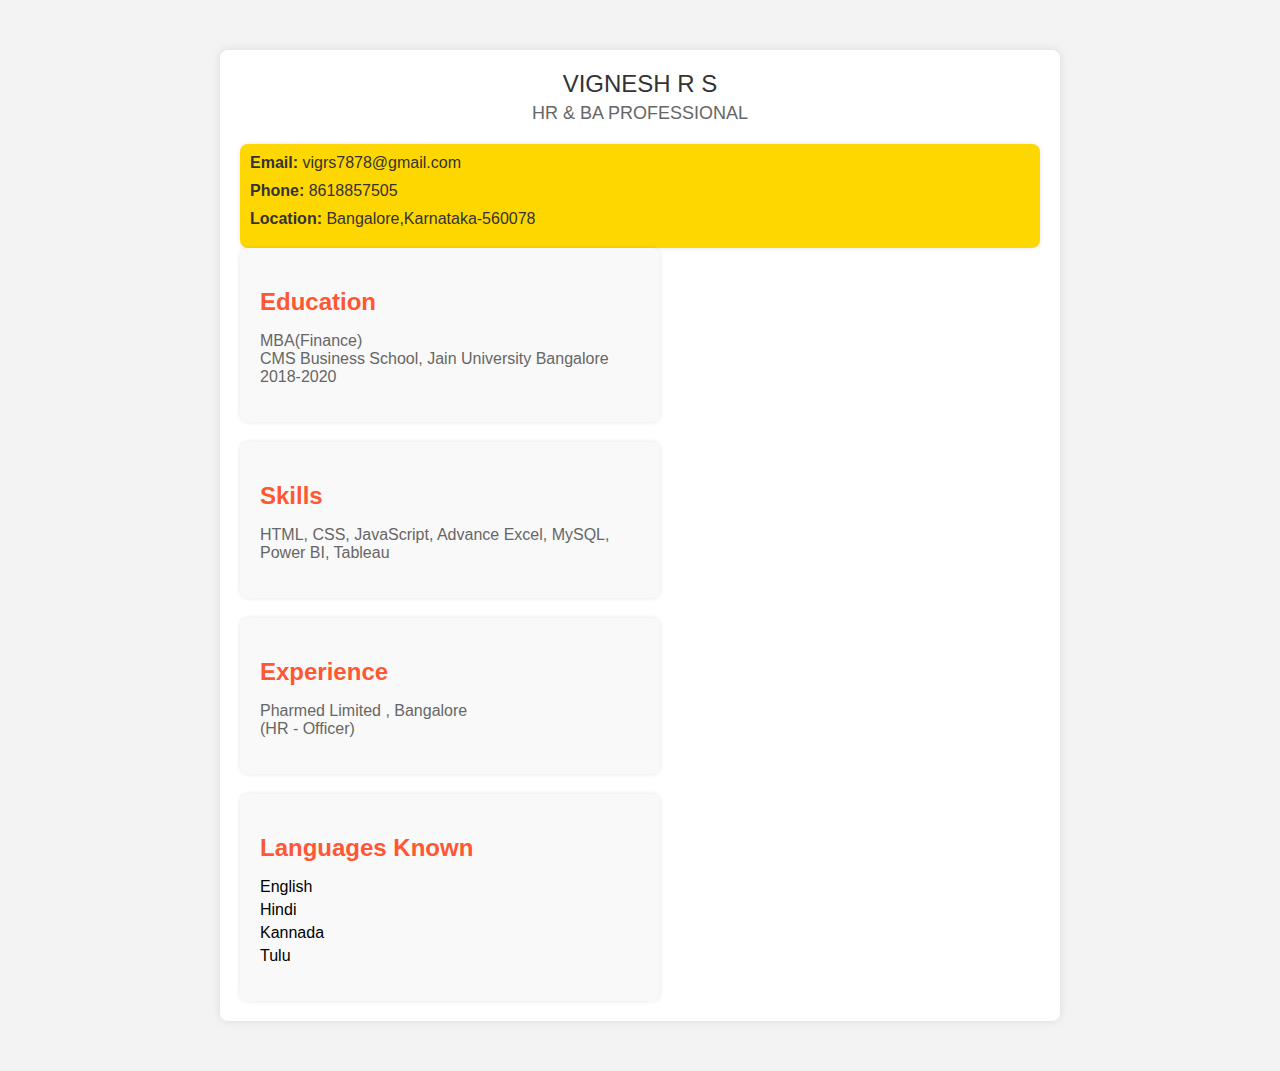
<file: VRS web Resume.html>
<!DOCTYPE html>
<html lang="en">
<head>
    <meta charset="UTF-8">
    <meta name="viewport" content="width=device-width, initial-scale=1.0">
    <title>My Resume</title>
    <style>
        body {
            font-family: Arial, sans-serif;
            margin: 0;
            padding: 0;
            background-color: #f3f3f3;
        }
        .container {
            max-width: 800px;
            margin: 50px auto;
            background-color: #fff;
            padding: 20px;
            border-radius: 8px;
            box-shadow: 0 0 10px rgba(0, 0, 0, 0.1);
            position: relative; /* Add this line */
            overflow: hidden; /* Add this line */
        }
        .header {
            text-align: center;
            margin-bottom: 20px;
            position: relative; /* Add this line */
        }
        .name {
            font-size: 24px;
            color: #333;
            margin-bottom: 5px;
        }
        .job-title {
            font-size: 18px;
            color: #666;
        }
        .contact-info {
            margin-top: 20px;
            background-color: #FFD700; /* Yellow background */
            padding: 10px;
            border-radius: 8px;
            box-shadow: 0 0 5px rgba(0, 0, 0, 0.1);
        }
        .contact-item {
            margin-bottom: 10px;
            color: #333;
        }
        .contact-item span {
            font-weight: bold;
        }
        .section {
            background-color: #f9f9f9; /* Light gray background */
            padding: 20px;
            border-radius: 8px;
            box-shadow: 0 0 5px rgba(0, 0, 0, 0.1);
            float: left;
            width: calc(50% - 20px); /* Adjusted for margin */
            margin-right: 20px;
            margin-bottom: 20px; /* Add this line */
        }
        .section:last-child {
            margin-right: 0;
        }
        .section h2 {
            color: #FF5733; /* Orange heading */
            margin-bottom: 10px;
        }
        .section p {
            color: #666;
        }
        .profile-pic { /* Add this block */
            position: absolute;
            top: 20px;
            right: 20px;
            border-radius: 50%;
            border: 5px solid #FF5733; /* Orange border */
            box-shadow: 0 0 10px rgba(0, 0, 0, 0.3);
        }
        .languages {
            clear: both;
            background-color: #f9f9f9; /* Light gray background */
            padding: 20px;
            border-radius: 8px;
            box-shadow: 0 0 5px rgba(0, 0, 0, 0.1);
            float: left;
            width: calc(50% - 20px); /* Adjusted for margin */
            margin-right: 20px;
        }
        .languages h2 {
            color: #FF5733; /* Orange heading */
            margin-bottom: 10px;
        }
        .languages ul {
            list-style-type: none;
            padding: 0;
        }
        .languages li {
            margin-bottom: 5px;
        }
    </style>
</head>
<body>
    <div class="container">
        <div class="header"> 
            <div class="name">VIGNESH R S</div>
            <div class="job-title">HR & BA PROFESSIONAL</div>
        </div>
        <div class="contact-info">
            <div class="contact-item">
                <span>Email:</span> vigrs7878@gmail.com
            </div>
            <div class="contact-item">
                <span>Phone:</span> 8618857505
            </div>
            <div class="contact-item">
                <span>Location:</span> Bangalore,Karnataka-560078
            </div>
        </div>
        <div class="section">
            <h2>Education</h2>
            <p>MBA(Finance)<br>CMS Business School, Jain University Bangalore<br>2018-2020</p>
        </div>
        <div class="section">
            <h2>Skills</h2>
            <p>HTML, CSS, JavaScript, Advance Excel, MySQL, Power BI, Tableau</p>
        </div>
        <div class="section">
            <h2>Experience</h2>
            <p>Pharmed Limited , Bangalore<br>(HR - Officer)</p>
        </div>
        <div class="languages">
            <h2>Languages Known</h2>
            <ul>
                <li>English</li>
                <li>Hindi</li>
                <li>Kannada</li>
                <li>Tulu</li>
            </ul>
        </div>
    </div>
</body>
</html>
</file>
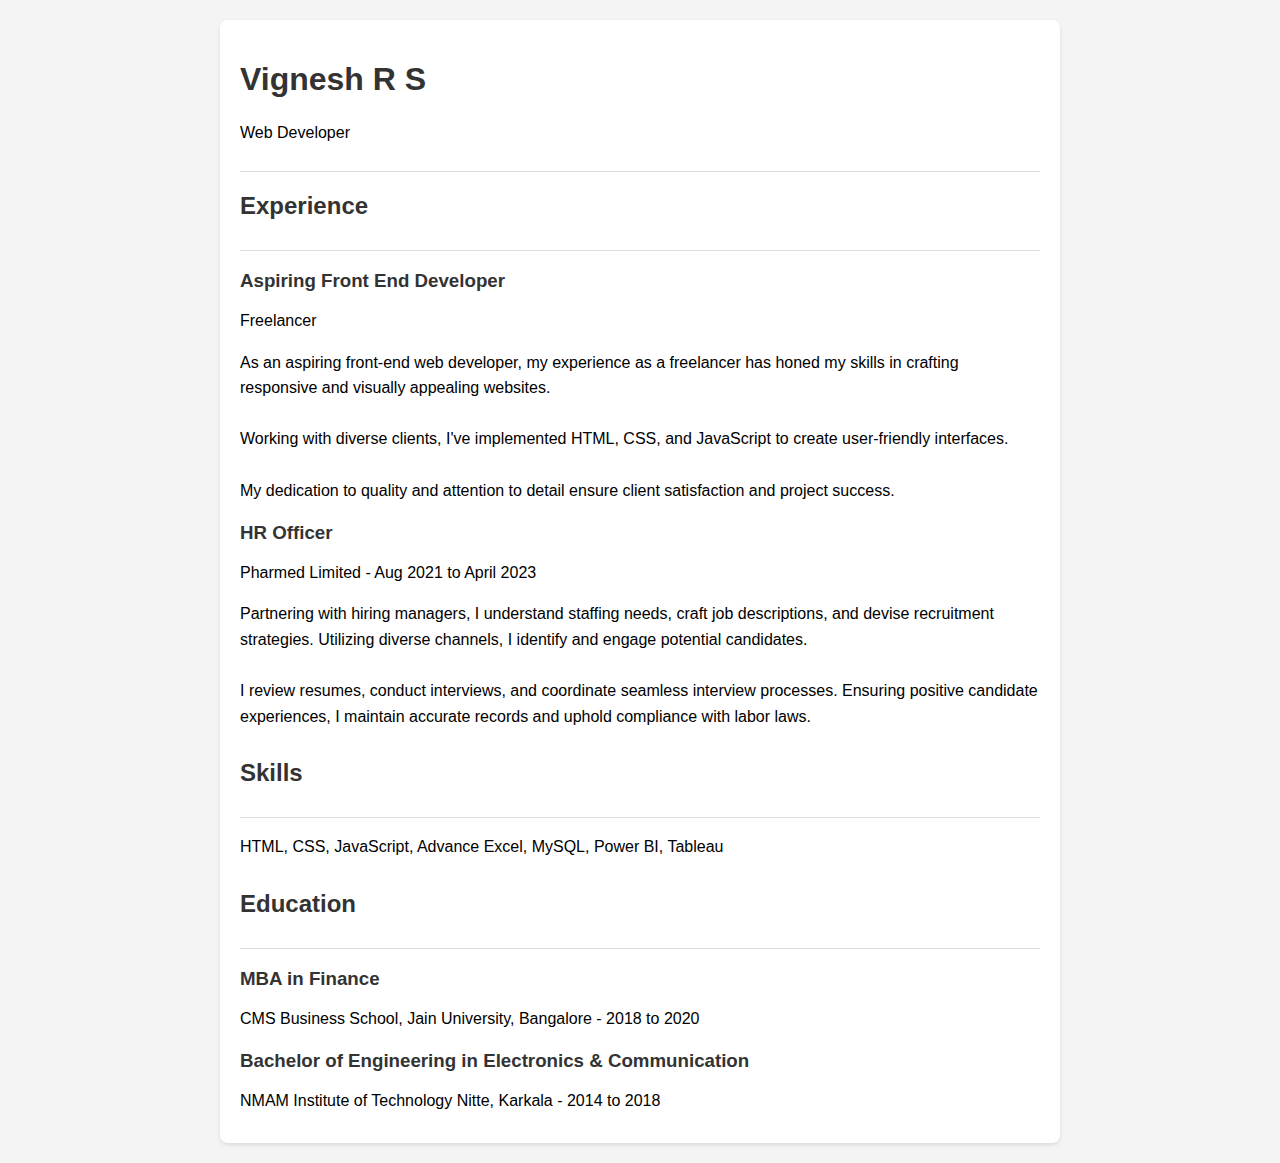
<file: week3/web_resume.html>
<!DOCTYPE html>
<html lang="en">
<head>
    <meta charset="UTF-8">
    <meta name="viewport" content="width=device-width, initial-scale=1.0">
    <title>My Resume</title>
    <style>
        body {
            font-family: Arial, sans-serif;
            margin: 0;
            padding: 0;
            background-color: #f4f4f4;
        }
        .container {
            max-width: 800px;
            margin: 20px auto;
            padding: 20px;
            background-color: #fff;
            border-radius: 8px;
            box-shadow: 0 2px 4px rgba(0, 0, 0, 0.1);
        }
        h1, h2, h3, h4 {
            color: #333;
        }
        p {
            line-height: 1.6;
        }
        .section {
            margin-bottom: 30px;
        }
        .section:last-child {
            margin-bottom: 0;
        }
        .section-header {
            margin-bottom: 10px;
            padding-bottom: 10px;
            border-bottom: 1px solid #ddd;
        }
        .experience {
            margin-top: 10px;
        }
        .experience h3 {
            margin-bottom: 5px;
        }
        .experience p {
            margin-bottom: 10px;
        }
        .education {
            margin-top: 10px;
        }
        .education h3 {
            margin-bottom: 5px;
        }
        .education p {
            margin-bottom: 10px;
        }
    </style>
</head>
<body>

<div class="container">
    <header class="section-header">
        <h1>Vignesh R S</h1>
        <p>Web Developer</p>
    </header>

    <section class="section">
        <div class="section-header">
            <h2>Experience</h2>
        </div>
        <div class="experience">
            <h3>Aspiring Front End Developer</h3>
            <p>Freelancer</p>
            <p>As an aspiring front-end web developer, 
                my experience as a freelancer has honed my 
                skills in crafting responsive and visually 
                appealing websites.<br><br>
                Working with diverse clients, I've implemented 
                HTML, CSS, and JavaScript to create user-friendly 
                interfaces.<br><br>
                My dedication to quality and attention to detail
                ensure client satisfaction and project success.</p>
                
        </div>
        <div class="experience">
            <h3>HR Officer</h3>
            <p>Pharmed Limited - Aug 2021 to April 2023</p>
            <p>Partnering with hiring managers, I understand 
                staffing needs, craft job descriptions, and 
                devise recruitment strategies. Utilizing diverse 
                channels, I identify and engage potential candidates. <br><br>
                I review resumes, conduct interviews, and coordinate 
                seamless interview processes. Ensuring positive 
                candidate experiences, 
                I maintain accurate records and uphold compliance with labor laws.</p>
        </div>
    </section>
    <section class="section">
        <div class="section-header">
            <h2>Skills</h2>
        </div>
        <div class="skills">
            <p>HTML, CSS, JavaScript, Advance Excel, MySQL, Power BI, Tableau</p>
        </div>
    </section>

    <section class="section">
        <div class="section-header">
            <h2>Education</h2>
        </div>
        <div class="education">
            <h3>MBA in Finance</h3>
            <p>CMS Business School, Jain University, Bangalore - 2018 to 2020</p>
            <h3>Bachelor of Engineering in Electronics & Communication</h3>
            <p>NMAM Institute of Technology Nitte, Karkala - 2014 to 2018</p>
        </div>
    </section>
</div>

</body>
</html>
</file>
